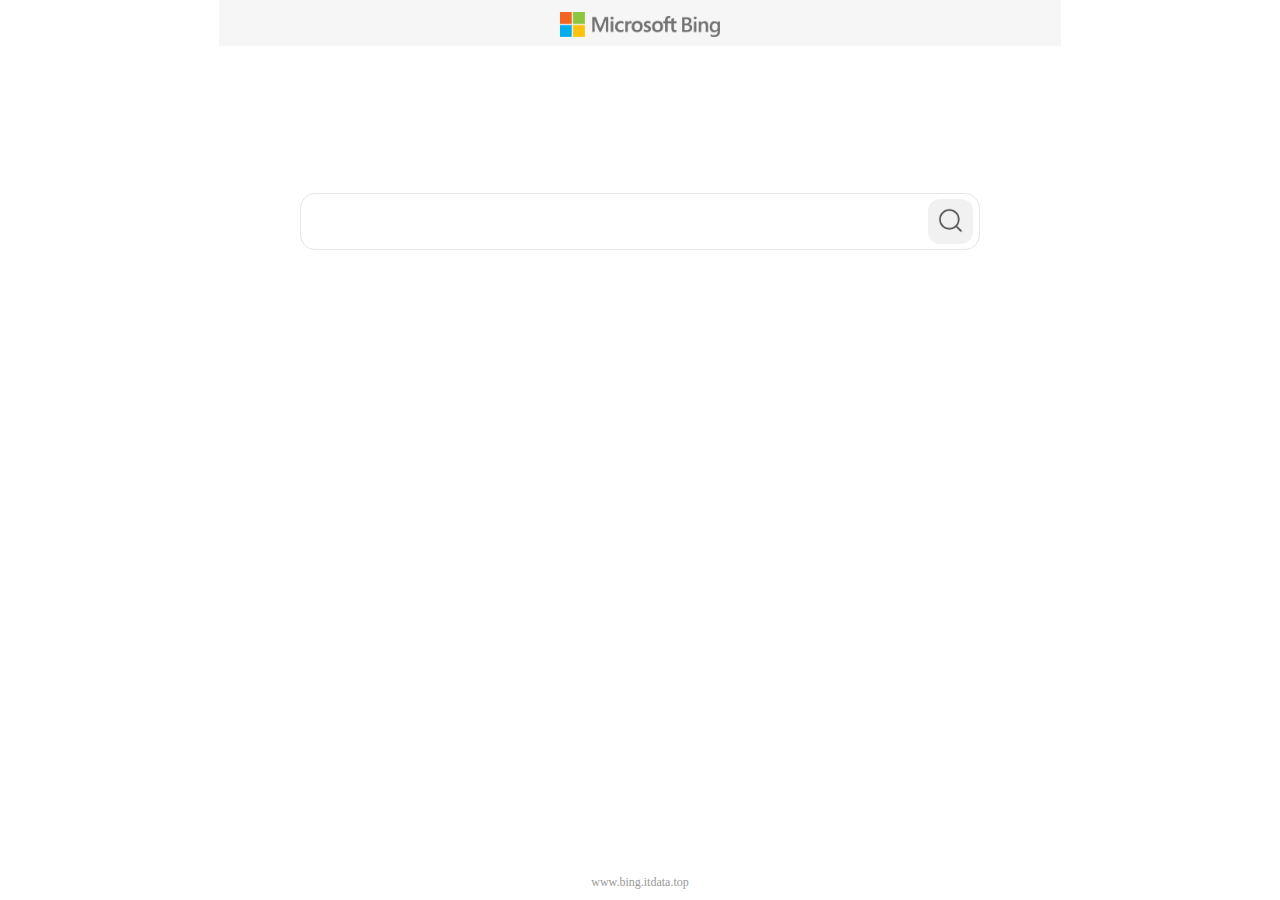
<file: index.html>
<!DOCTYPE html>
<html lang="cn">

<head>
    <meta charset="UTF-8">
    <meta name="viewport" content="width=device-width, initial-scale=1.0">
    <title>Bing.com</title>
    <link rel="stylesheet" href="/style.css">
    <link rel="icon" href="./image/bing-logo.png" type="image/x-icon">
</head>

<body">
    <header class="hander">
        <div class="logo-containe">
            <h1 id="h1">
                <a href="./index.html">
                    <img src="./image/bing.png" alt="" class="logo">
                </a>
            </h1>
        </div>
    </header>
    <form id="bing-search-form" action="https://bing.com/search" method="get" autocomplete="off" >
        <div class="bing-bar">
            <input type="text" name="q" class="bing-bar-input">
            <button class="bing-bar-seek">
                <img class="bing-bar-button-seek" src="./image/Seek.png" alt="">
            </button>
        </div>
    </form>
    <div id="history">
        <div class="history-item">
            <span class="writtenWords"></span>
            <div class="delete">
                <img class="delete-icon" src="./image/delete.png" alt="">
            </div>
        </div>
    </div>
    <div class="bottom-text">
        <a class="bottom-text-p" href="./update.html">www.bing.itdata.top</a>
    </div>
    <script src="/script.js"></script>
    </body>

</html>
</file>
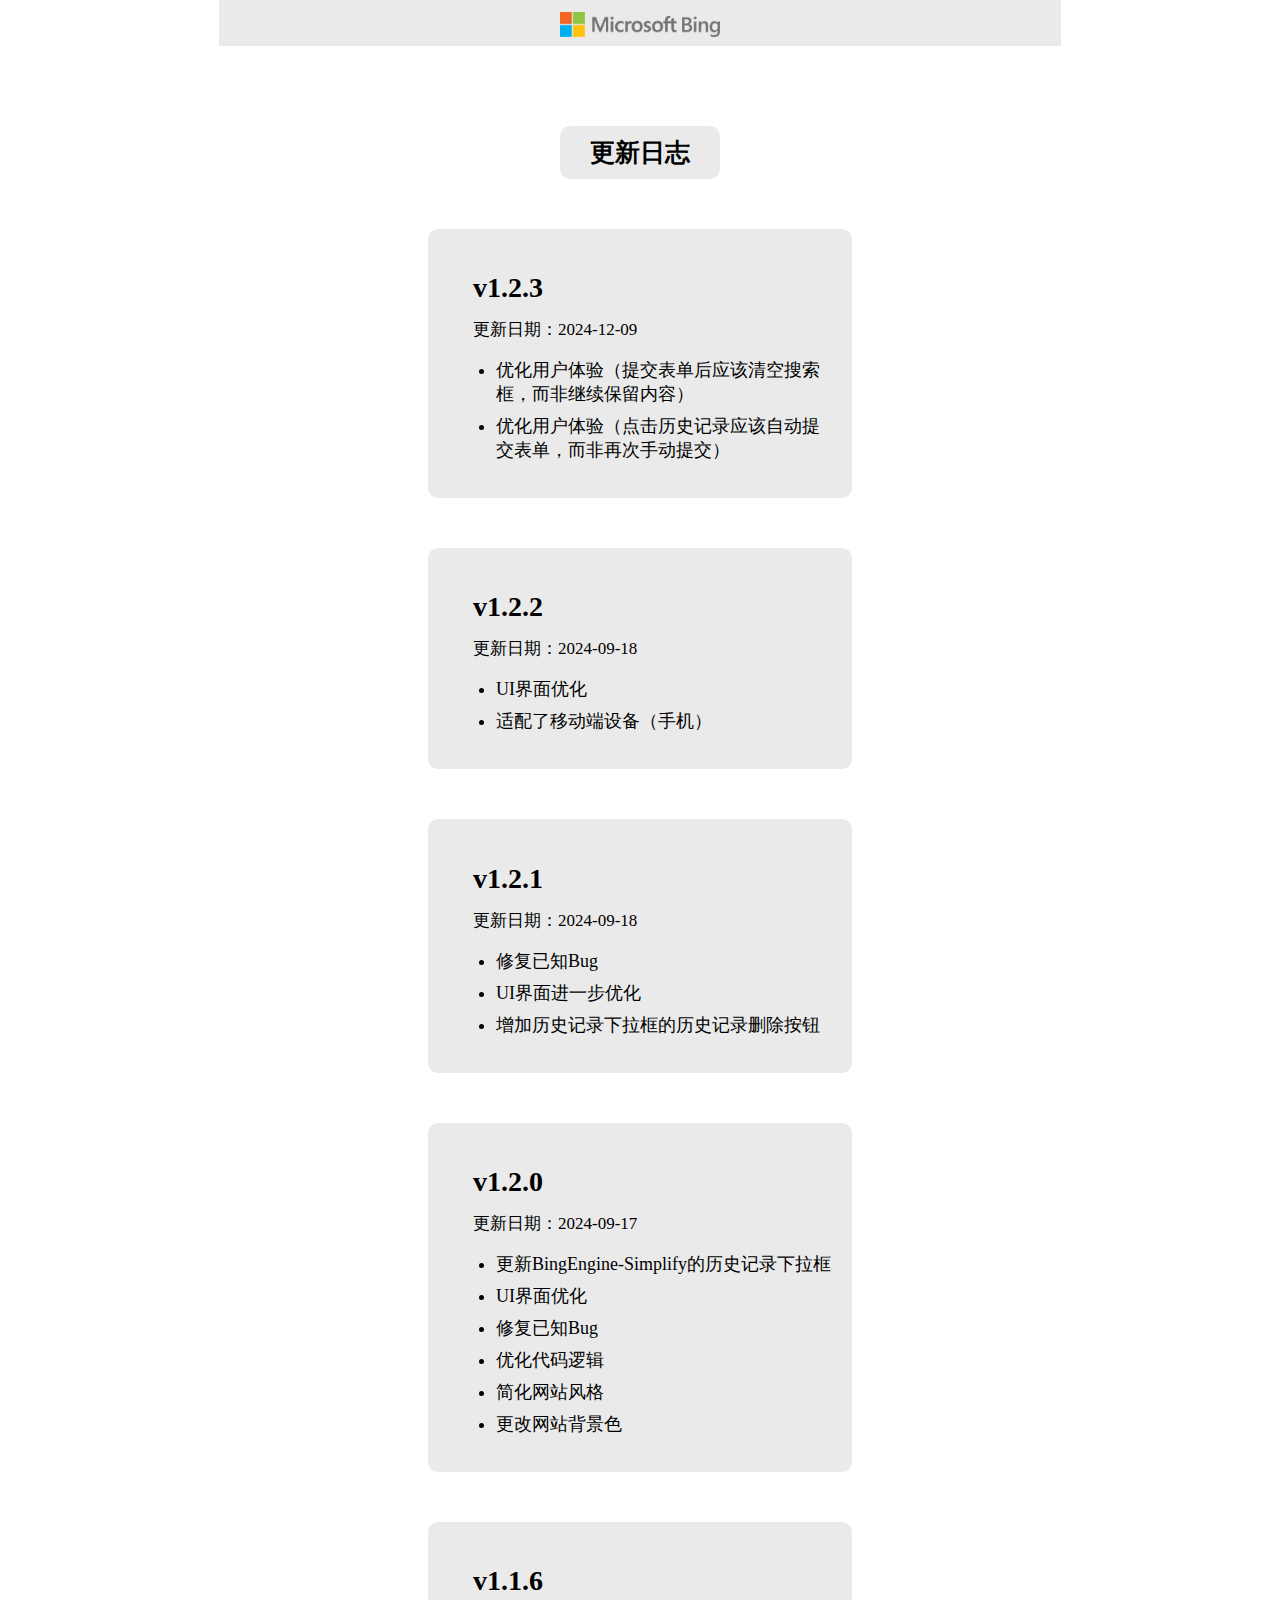
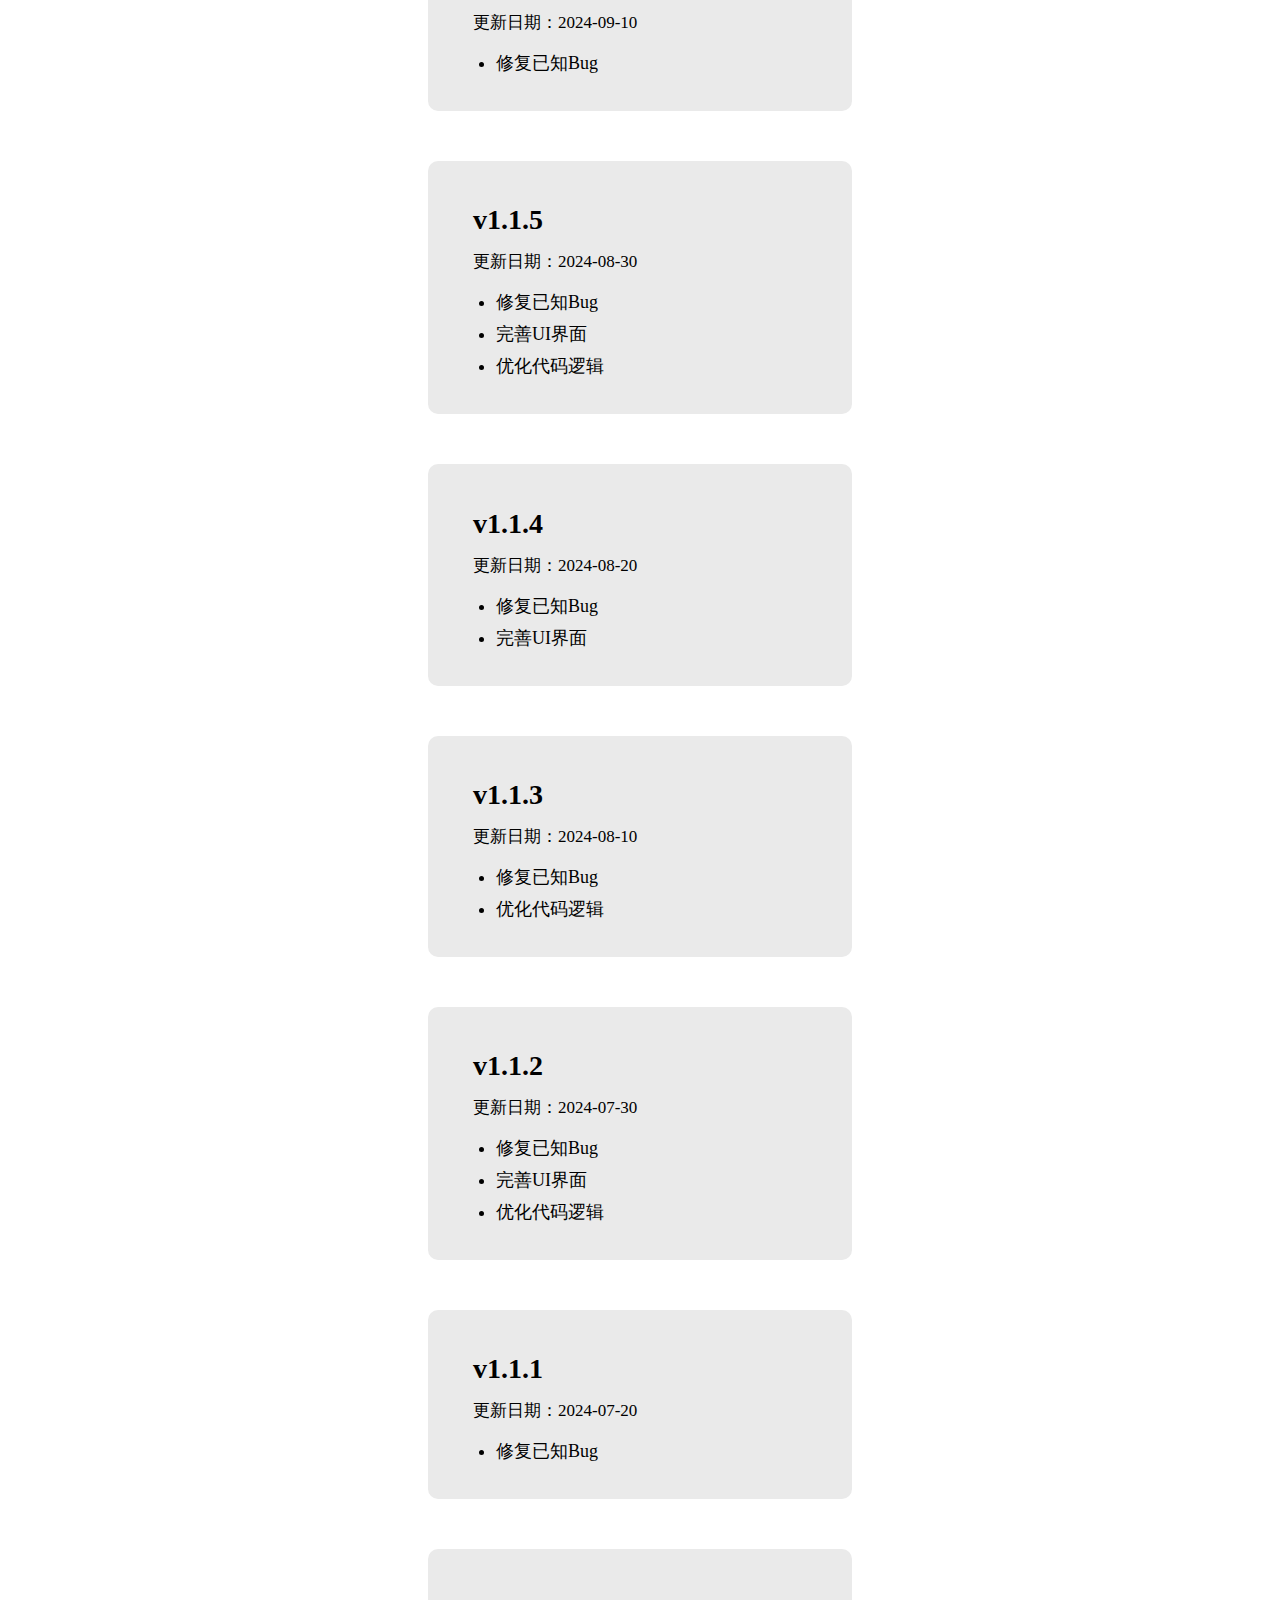
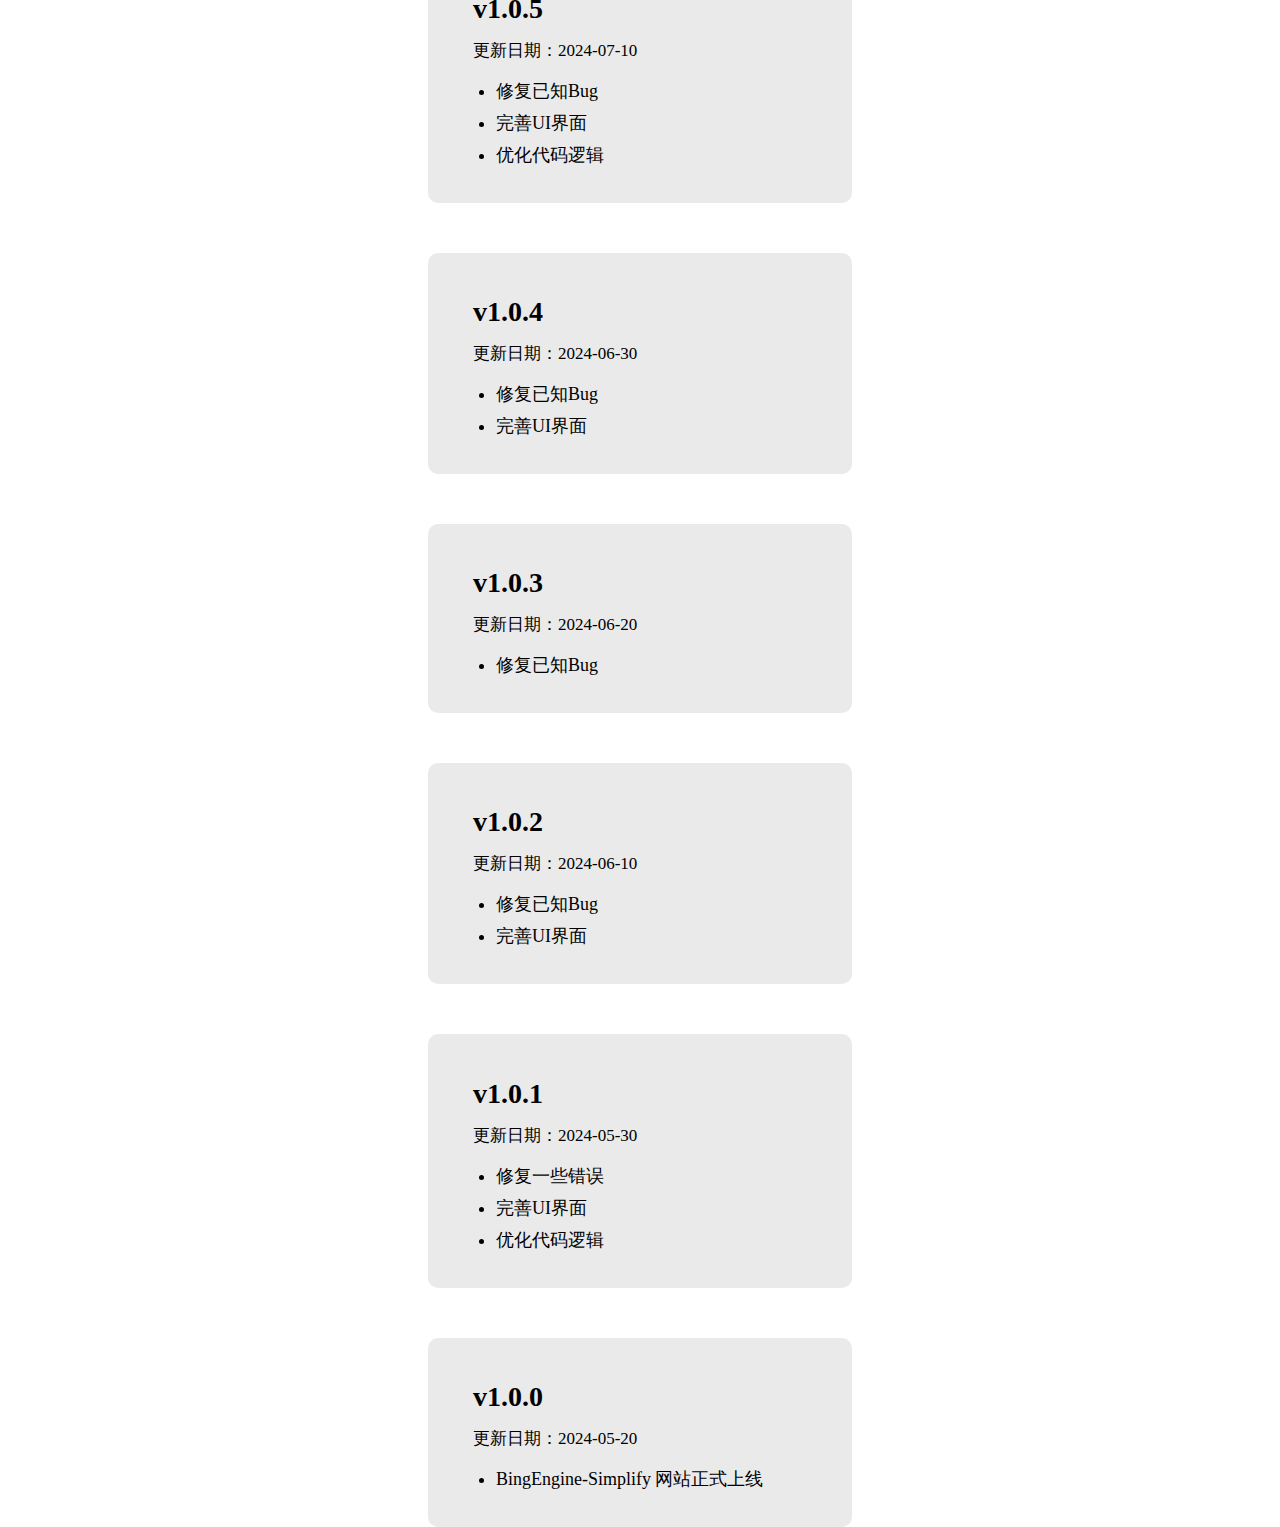
<file: update.html>
<!DOCTYPE html>
<html lang="en">
<head>
  <meta charset="UTF-8">
  <meta name="viewport" content="width=device-width, initial-scale=1.0">
  <title>Bing.com-更新日志</title>
  <style>
    body {
      margin: 0px;
    }

    .hander{
    height: 46px;
    width: 842px;
    margin: auto;
    background-color: #eaeaea;
    display: flex;
    align-items: center;
    justify-content: center;
}

    .logo{
        height: 25px;
        margin-top: 10px;
    }

    .subject-p {
      margin-top: 80px;
      text-align: center;
    }

    .s-p-b {
      font-size: 25px;
      padding: 10px 30px;
      border-radius: 10px;
      background-color: #eaeaea;
      display: inline-block;
    }

    .subject-text {
      width: 30%;
      margin: 50px auto 0 auto;
      border-radius: 10px;
      background-color: #eaeaea;
      padding: 20px 20px;
    }

    .s-t-b {
      margin-bottom: 14px;
      margin-left: 25px;
      font-size: 28px;
    }

    .s-t-p {
      margin-top: 0;
      margin-left: 25px;
      font-size: 17px;
      font-weight: 400;
    }

    .s-t-u-li {
      font-weight: 300;
      margin-left: 8px;
      margin-top: 8px;
      font-size: 18px;
    }
  </style>
</head>
<body>
  <header class="hander">
    <div class="logo-containe">
        <h1 id="h1">
            <a href="./index.html">
                <img src="./image/bing.png" alt="" class="logo">
            </a>
        </h1>
    </div>
  </header>
  <div class="subject-p">
    <b class="s-p-b">更新日志</b>
  </div>
  <!-- <div class="subject-text">
    <h2 class="s-t-b">v1.2.1</h2>
    <p class="s-t-p">2024-x-x</p>
    <ul class="s-t-ul">
        <li class="s-t-u-li">修复了一些错误</li>
        <li class="s-t-u-li">修复了一些错误</li>
    </ul>
  </div> -->
  <script>
      fetch('./update.json')
    .then(response => response.json())
    .then(updateArr => {
      for (let i = 0; i < updateArr.length; i++) {
        const updateItem = updateArr[(updateArr.length - i ) - 1 ]
        const div = document.createElement('div')
        div.classList.add('subject-text')

        const versionHeader = document.createElement('h2')
        versionHeader.classList.add('s-t-b')
        versionHeader.innerText = updateItem.version
        div.appendChild(versionHeader)

        const dateParagraph = document.createElement('p')
        dateParagraph.classList.add('s-t-p')
        dateParagraph.innerHTML = updateItem.Date
        div.appendChild(dateParagraph)

        const ul = document.createElement('ul')
        ul.classList.add('s-t-ul')

        for (let key in updateItem) {
          if (key.startsWith('update')) {
            const li = document.createElement('li')
            li.classList.add('s-t-u-li') 
            li.innerHTML = updateItem[key]
            ul.appendChild(li)
          }
        }
        div.appendChild(ul)
        document.body.appendChild(div)
      }
    })
  </script>
</body>
</html>
</file>
<file: style.css>
body {
    margin: 0px;
    background-color: #ffffff;
}

.hander {
    height: 46px;
    width: 842px;
    margin: auto;
    background-color: #f6f6f6;
    display: flex;
    align-items: center;
    justify-content: center;
}

.logo {
    height: 25px;
    margin-top: 10px;
}

#h1 {
    margin: 0;
}

.bing-bar {
    height: 50px;
    max-width: 680px;
    margin: 150px auto 0 auto;
    display: flex;
    align-items: center;
    /* 垂直居中对齐 */
    position: relative;
}

.bing-bar-input {
    height: 55px;
    width: 100%;
    font-size: 18px;
    color: #2d2d2d;
    font-weight: 400;
    padding: 0px 50px 0 15px;
    border: 1px solid rgb(230, 230, 230);
    background-color: #ffffff;
    border-radius: 15px;
}

.bing-bar-input:hover {
    background-color: #f8f8f85c;
    border: 1px solid #f3f3f3;
    transition: all 0.3s ease;
}

.bing-bar-input:hover+.bing-bar-seek {
    background-color: #f0f0f0;
}

.bing-bar-input:focus+.bing-bar-seek {
    background-color: #f5f5f5;
}

.bing-bar-input:focus {
    outline: none;
    background-color: #f8f8f85c;
    border: 1px solid #f3f3f3;
}

.bing-bar-button-seek {
    margin: 2px 1px 0 0;
    height: 25px;
}

.bing-bar-seek {
    height: 45px;
    width: 45px;
    right: 7px;
    position: absolute;
    border-radius: 12px;
    border: none;
    background-color: #f1f1f1;
    transition: background-color 0.3s ease;
    cursor: pointer;
}

.bing-bar-seek:hover {
    background-color: #e6e6e6;
}

.bing-bar-input:focus+.bing-bar-seek:hover {
    background-color: #e6e6e6;
}

.bottom-text {
    position: absolute;
    bottom: 0;
    left: 50%;
    transform: translateX(-50%);
    display: flex;
    align-items: center;
    justify-content: center;
}

.bottom-text-p {
    font-size: 12px;
    color: #999999;
    cursor: pointer;
    text-decoration: none;
    margin-bottom: 10px;
}

/* 历史记录下拉框样式 Start */
#history {
    max-height: 368px;
    transition: max-height 0.3s ease;
    max-width: 680px;
    overflow-y: auto;
    background-color: #ffffff;
    margin: 3px auto 0 auto;
    border: 1px solid #f3f3f3;
    border-radius: 0 0 15px 15px;
    padding: 0;
    position: relative;
    display: none;
    transition: transform 0.3s ease;
    box-sizing: border-box;
}

.history-item {
    height: 30px;
    padding: 8px 0px 8px 17px;
    cursor: pointer;
    display: flex;
    align-items: center;
    justify-content: space-between;
    background-color: #f8f8f85c;
}

.history-item:hover {
    background-color: #e7e7e7;
}

.writtenWords {
    font-size: 15px;
    display: none;
}

.delete {
    display: flex;
    justify-content: center;
    align-items: center;
    margin-right: 20px;
    height: 20px;
    width: 20px;
    cursor: pointer;
}

.delete-icon {
    height: 12px;
    width: 12px;
}

/* 历史记录下拉框样式 End */

/* 移动端适配 Start*/
@media (max-width: 768px) {
    .hander {
        height: 46px;
        width: 270px;
        margin: auto;
        background-color: #eaeaea;
        display: flex;
        align-items: center;
        justify-content: center;
    }

    .bing-bar {
        height: 50px;
        width: 70%;
        margin: 150px auto 0 auto;
        display: flex;
        align-items: center;
        /* 垂直居中对齐 */
        position: relative;
    }

    #history {
        max-height: 368px;
        transition: max-height 0.3s ease;
        width: 70%;
        overflow-y: auto;
        background-color: #ffffff;
        margin: 3px auto 0 auto;
        border: 1px solid #f3f3f3;
        border-radius: 0 0 15px 15px;
        padding: 0;
        position: relative;
        display: none;
        transition: transform 0.3s ease;
        box-sizing: border-box;
    }
}

/* 移动端适配 End*/
</file>
